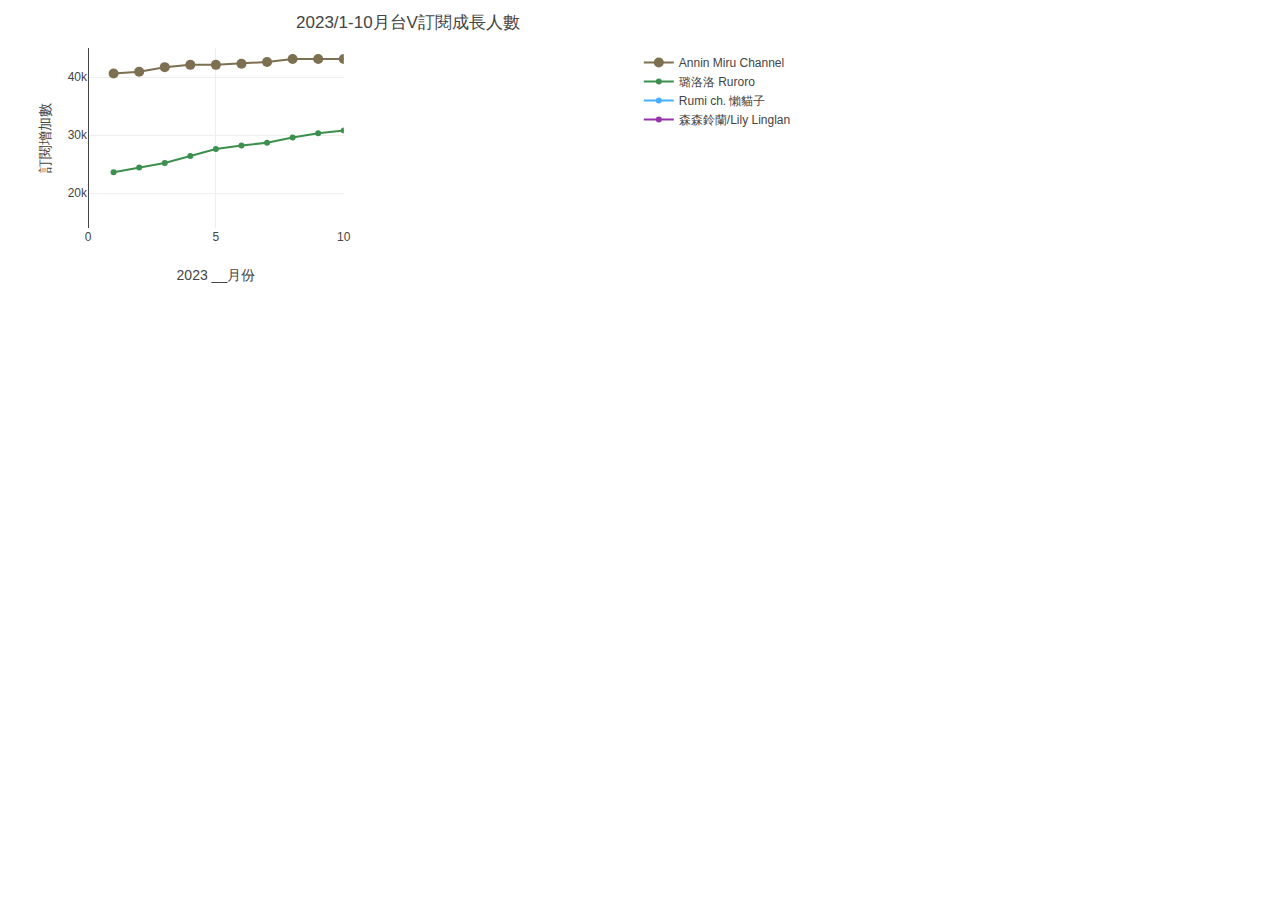
<file: HW1-2/index.html>
<!DOCTYPE html>
<html>
    <head>
        <meta charset = "utf-8">
        <title></title>
        <link rel = "stylesheet" href="style.css">
    </head>
    <body>
        <div id="myGraph1_2"></div>
        <script src="https://cdn.plot.ly/plotly-2.26.0.min.js"></script>
        <script src="data.js"></script>
        <script src="main.js"></script>
    </body>
</html>
</file>
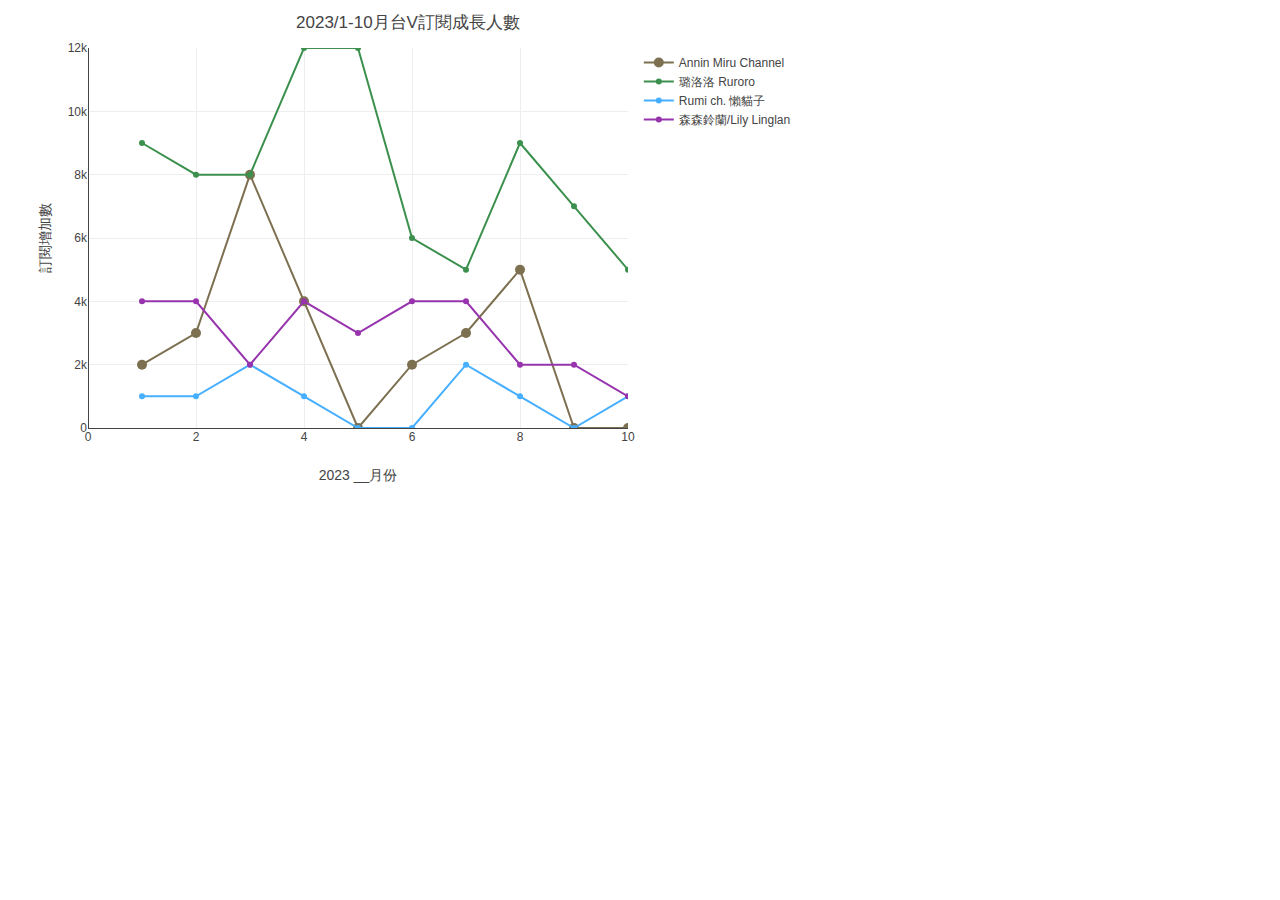
<file: HW1/index.html>
<!DOCTYPE html>
<html>
    <head>
        <meta charset = "utf-8">
        <title></title>
        <link rel = "stylesheet" href="style.css">
    </head>
    <body>
        <div id="myGraph"></div>
        <script src="https://cdn.plot.ly/plotly-2.26.0.min.js"></script>
        <script src="data.js"></script>
        <script src="main.js"></script>
    </body>
</html>
</file>
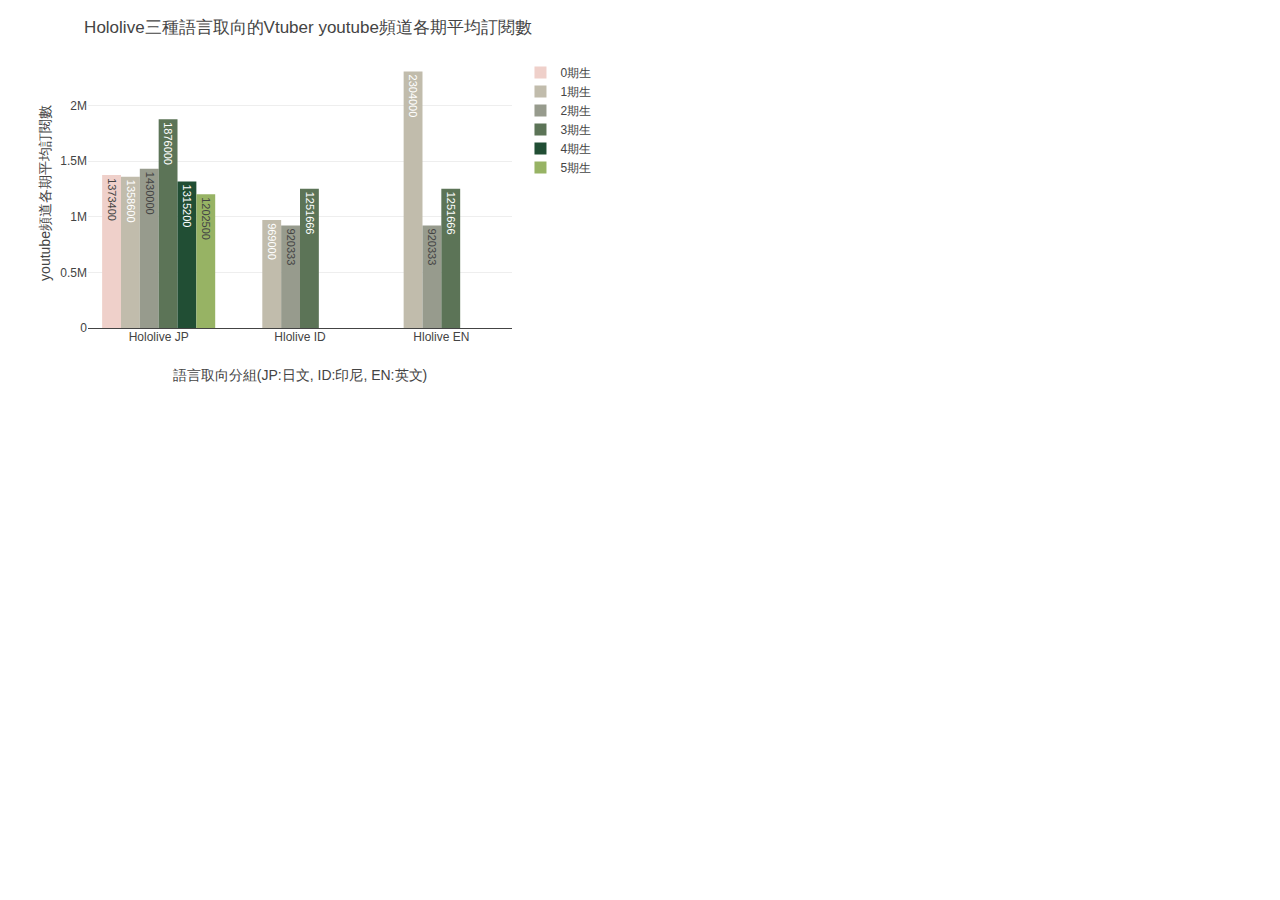
<file: HW2-2/index.html>
<!-- same as line chart -->
<!DOCTYPE html>
<html>
    <head>
        <meta charset = "utf-8">
        <title></title>
        <link rel = "stylesheet" href="style.css">
    </head>
    <body>
        <div id="myGraph3"></div>
        <script src="https://cdn.plot.ly/plotly-2.26.0.min.js"></script>
        <script src="data.js"></script>
        <script src="main.js"></script>
    </body>
</html>
</file>
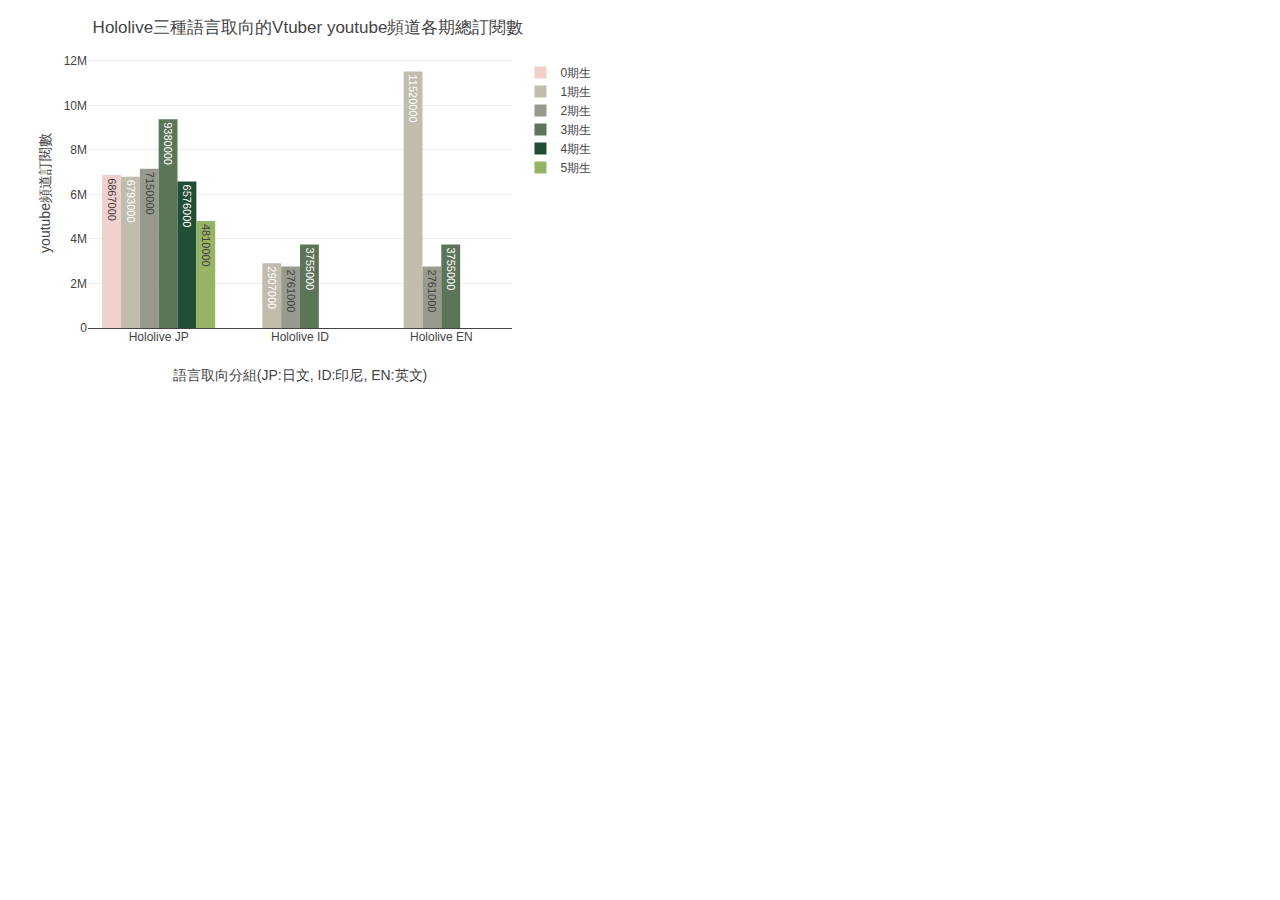
<file: HW2/index.html>
<!-- same as line chart -->
<!DOCTYPE html>
<html>
    <head>
        <meta charset = "utf-8">
        <title></title>
        <link rel = "stylesheet" href="style.css">
    </head>
    <body>
        <div id="myGraph2"></div>
        <script src="https://cdn.plot.ly/plotly-2.26.0.min.js"></script>
        <script src="data.js"></script>
        <script src="main.js"></script>
    </body>
</html>
</file>
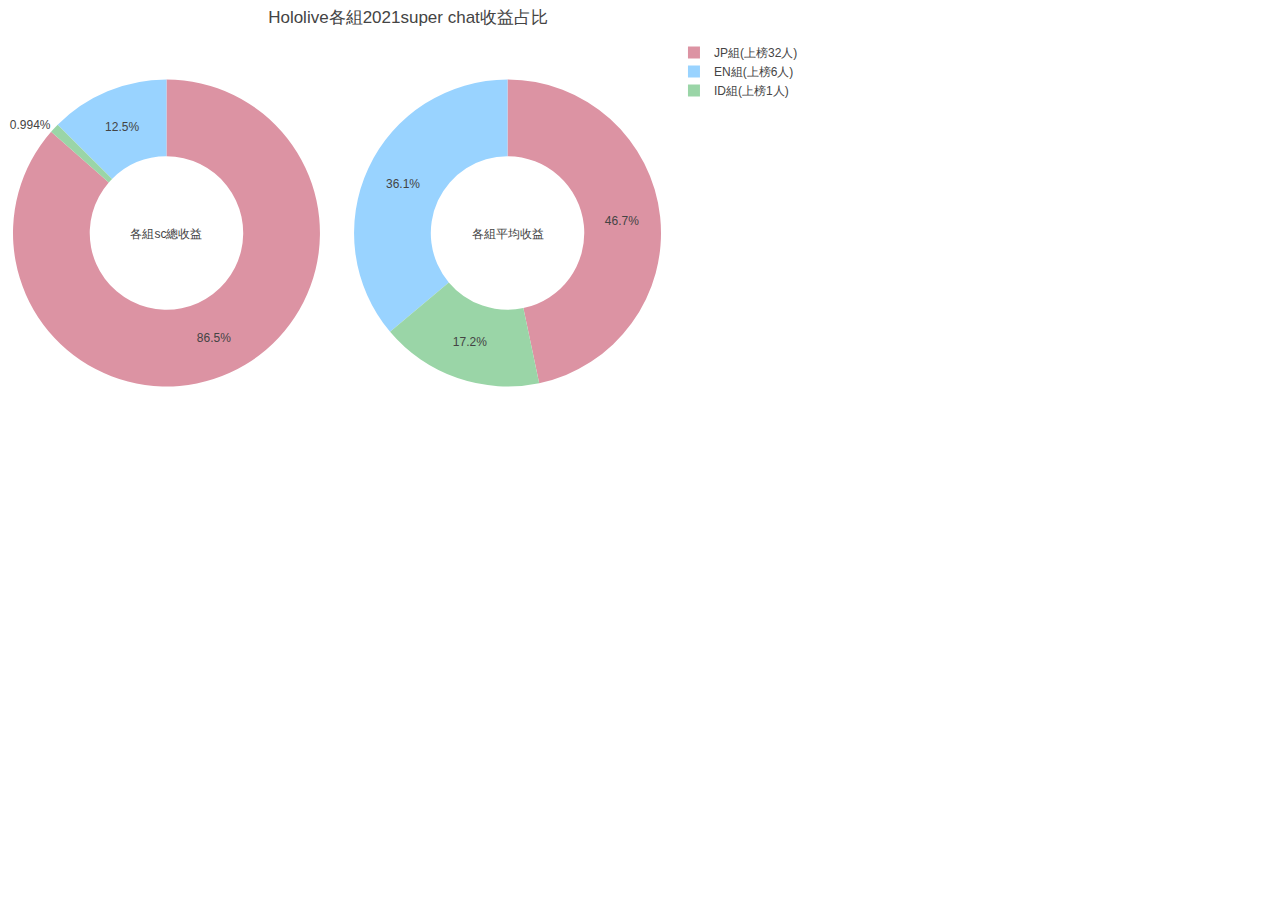
<file: HW3-1/index.html>
<!-- same as line chart -->
<!DOCTYPE html>
<html>
    <head>
        <meta charset = "utf-8">
        <title></title>
        <link rel = "stylesheet" href="style.css">
    </head>
    <body>
        <div id="myGraph4"></div>
        <script src="https://cdn.plot.ly/plotly-2.26.0.min.js"></script>
        <script src="data.js"></script>
        <script src="main.js"></script>
    </body>
</html>
</file>
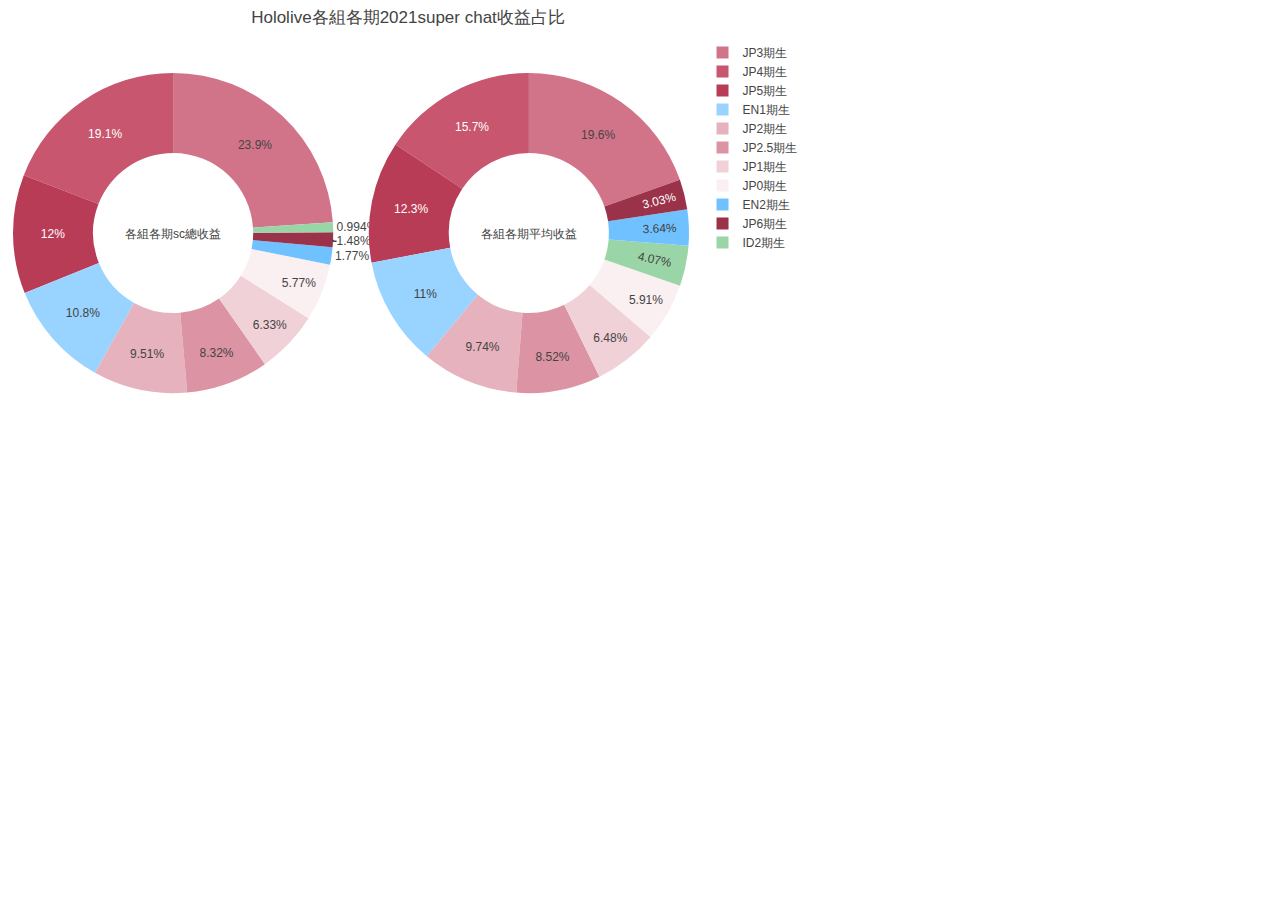
<file: HW3-2/index.html>
<!-- same as line chart -->
<!DOCTYPE html>
<html>
    <head>
        <meta charset = "utf-8">
        <title></title>
        <link rel = "stylesheet" href="style.css">
    </head>
    <body>
        <div id="myGraph5"></div>
        <script src="https://cdn.plot.ly/plotly-2.26.0.min.js"></script>
        <script src="data.js"></script>
        <script src="main.js"></script>
    </body>
</html>
</file>
<file: HW1-2/style.css>
#myGraph1_2
{
    width: 800px;
    height: 600px;
    position: middle;
    border: 1px, gray;
}
</file>
<file: HW1/style.css>
#myGraph
{
    width: 800px;
    height: 600px;
    position: middle;
    border: 1px, gray;
}
</file>
<file: HW2-2/style.css>
#myGraph3
{
    width: 600px;
    height: 400px;
    border: 1px, gray
}
</file>
<file: HW2/style.css>
#myGraph2
{
    width: 600px;
    height: 400px;
    border: 1px, gray
}
</file>
<file: HW3-1/style.css>
#myGraph4
{
    width: 800px;
    height: 500px;
    border: 1px, gray
}
</file>
<file: HW3-2/style.css>
#myGraph5
{
    width: 800px;
    height: 500px;
    border: 1px, gray
}
</file>
